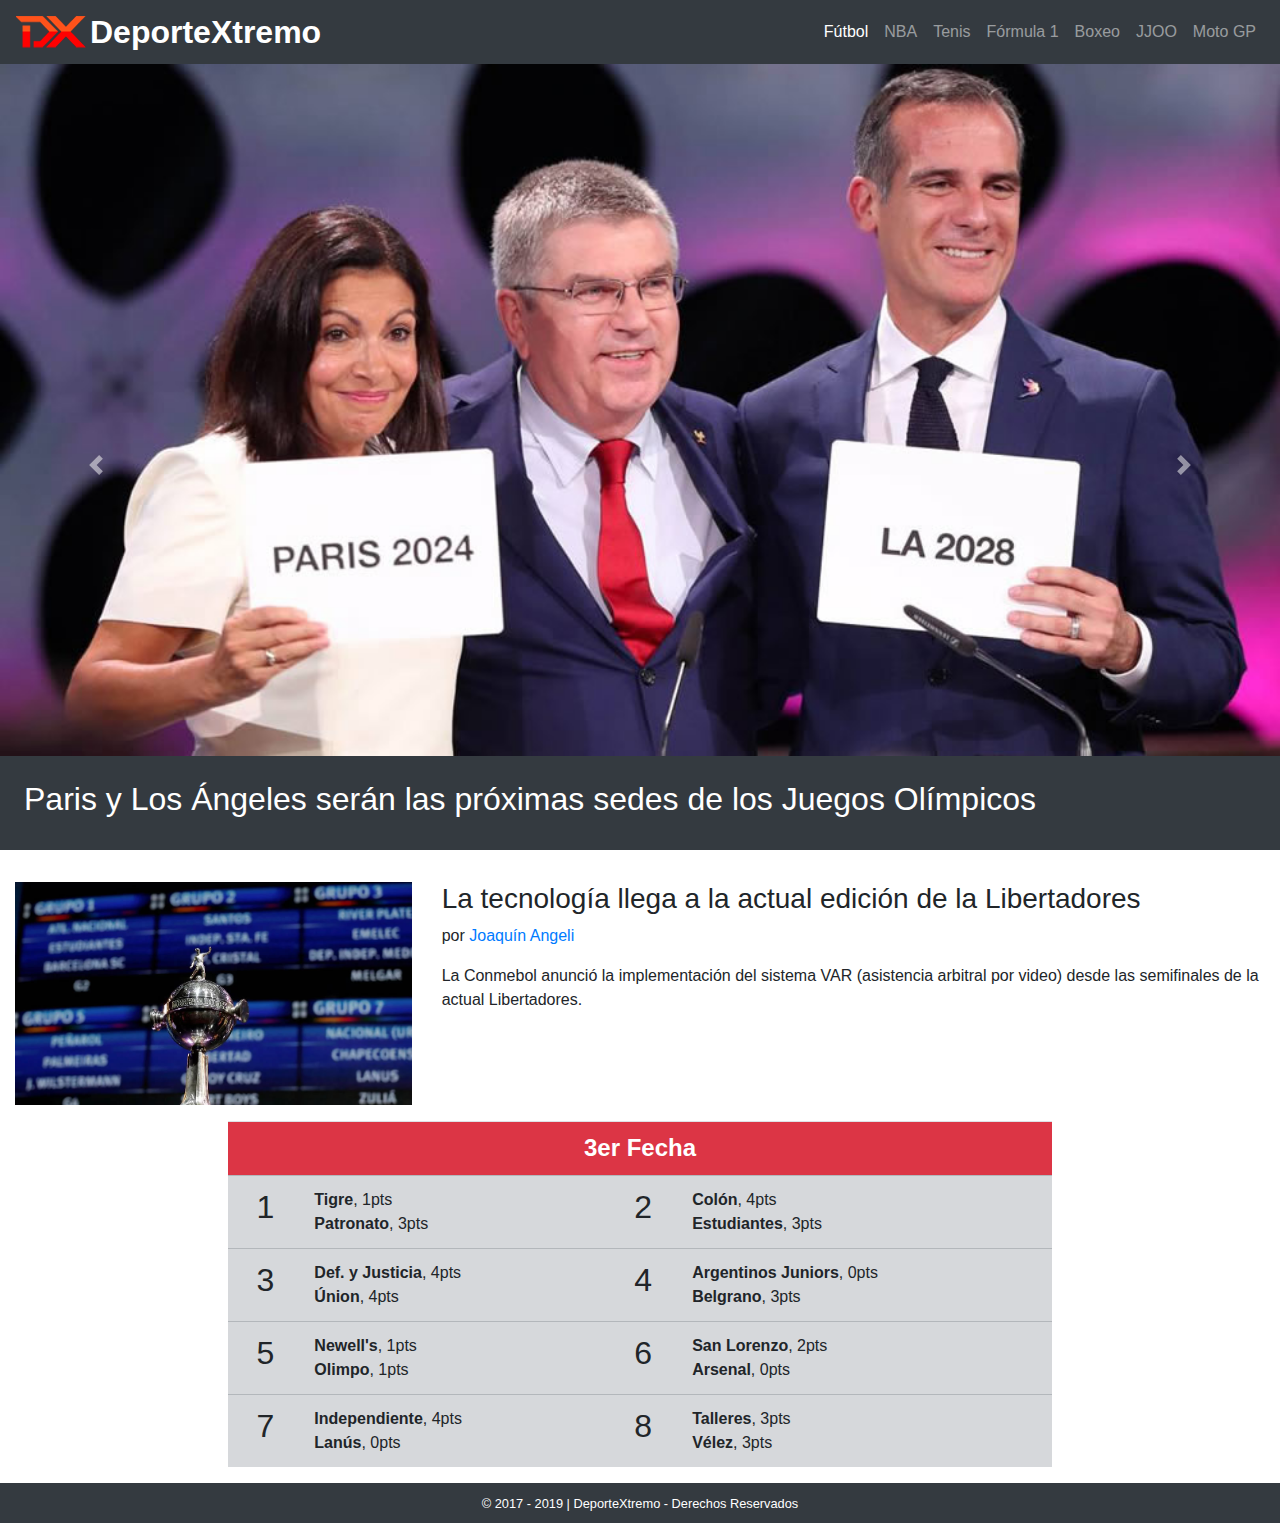
<file: index.html>
<!DOCTYPE html>
<html lang="es-AR">
	<head>
		<!-- Required meta tags -->
		<meta charset="utf-8">
		<meta name="viewport" content="width=device-width,initial-scale=1,shrink-to-fit=no">
		<!-- Primary Meta Tags -->
		<meta name="title" content="DX - DeporteXtremo">
		<meta name="description" content="Todas las noticias del mundo deportivo en un solo lugar ¡Viví eXtremo!">

		<!-- Open Graph / Facebook -->
		<meta property="og:type" content="website">
		<meta property="og:url" content="https://eant.github.io/EDD-FullstackEssentials/">
		<meta property="og:title" content="DX - DeporteXtremo">
		<meta property="og:description" content="Todas las noticias del mundo deportivo en un solo lugar ¡Viví eXtremo!">
		<meta property="og:image" content="img/f1.jpg">

		<!-- Twitter -->
		<meta property="twitter:card" content="summary_large_image">
		<meta property="twitter:url" content="https://eant.github.io/EDD-FullstackEssentials/">
		<meta property="twitter:title" content="DX - DeporteXtremo">
		<meta property="twitter:description" content="Todas las noticias del mundo deportivo en un solo lugar ¡Viví eXtremo!">
		<meta property="twitter:image" content="img/f1.jpg">

		<!-- Favicon -->
		<meta name="msapplication-TileColor" content="#343a40">
		<meta name="theme-color" content="#343a40">
		<link rel="apple-touch-icon" sizes="180x180" href="img/favicons/apple-touch-icon.png">
		<link rel="icon" sizes="32x32" type="image/png" href="img/favicons/favicon-32x32.png">
		<link rel="icon" sizes="16x16" type="image/png" href="img/favicons/favicon-16x16.png">
		<link rel="manifest" href="img/favicons/site.webmanifest">
		<link rel="mask-icon" href="img/favicons/safari-pinned-tab.svg" color="#343a40">
		<!-- Bootstrap CSS -->
		<link rel="stylesheet" href="css/bootstrap.min.css">
		<title>DX - DeporteXtremo</title>
	</head>

	<body>
		<nav class="navbar navbar-expand-lg navbar-dark bg-dark">

			<a class="navbar-brand d-flex align-items-center" href="#">
				<img src="img/logo.png">
				<h1 class="h2 mx-1 my-0 font-weight-bold">DeporteXtremo</h1>
			</a>

			<button class="navbar-toggler" type="button" data-toggle="collapse" data-target="#menu">
				<span class="navbar-toggler-icon"></span>
			</button>

			<div class="collapse navbar-collapse justify-content-end" id="menu">
				<ul class="navbar-nav text-center text-center">
					<li class="active">
						<a class="nav-link" href="#">Fútbol</a>
					</li>
					<li>
						<a class="nav-link" href="#">NBA</a>
					</li>
					<li>
						<a class="nav-link" href="#">Tenis</a>
					</li>
					<li>
						<a class="nav-link" href="#">Fórmula 1</a>
					</li>
					<li>
						<a class="nav-link" href="#">Boxeo</a>
					</li>
					<li>
						<a class="nav-link" href="#">JJOO</a>
					</li>
					<li>
						<a class="nav-link" href="#">Moto GP</a>
					</li>
				</ul>
			</div>
		</nav>

		<section id="noticias-destacadas" class="carousel slide" data-ride="carousel">

			<div class="carousel-inner">
				
				<figure class="carousel-item active">
					<img class="d-block w-100" src="img/juegos-olimpicos.jpg">
					<figcaption class="bg-dark text-white p-4">
						<h2>Paris y Los Ángeles serán las próximas sedes de los Juegos Olímpicos</h2>
					</figcaption>
				</figure>

				<figure class="carousel-item">
					<img class="d-block w-100" src="img/f1.jpg">
					<figcaption class="bg-dark text-white p-4">
						<h2>Ricciardo marcó el ritmo en los libres de Azerbaiyán</h2>
					</figcaption>
				</figure>

				<figure class="carousel-item">
					<img class="d-block w-100" src="img/rally.jpg">
					<figcaption class="bg-dark text-white p-4">
						<h2>En Córdoba arrancó la 1er etapa del 38° Rally de la Argentina</h2>
					</figcaption>
				</figure>

			</div>
		
			<a class="carousel-control-prev" href="#noticias-destacadas" data-slide="prev">
				<span class="carousel-control-prev-icon"></span>
			</a>
			
			<a class="carousel-control-next" href="#noticias-destacadas" data-slide="next">
				<span class="carousel-control-next-icon"></span>
			</a>
		</section>

		<main class="container-fluid">
			<section id="ultimas-noticias" class="row">
				<article class="col-12 col-md-6 col-lg-12 py-3 noticia">

					<!-- Noticia #1 -->
					<div class="row">
						<!-- Inicio Noticia -->
						<div class="col-12 col-lg-4 noticia-img">
							<img src="img/sorteo-libertadores.jpg" class="img-fluid">
						</div>
						<div class="col-12 col-lg-8 noticia-txt">
							<h3>La tecnología llega a la actual edición de la Libertadores</h3>
							<p>por <a href="#">Joaquín Angeli</a></p>
							<p>La Conmebol anunció la implementación del sistema VAR (asistencia arbitral por video) desde las semifinales de la actual Libertadores.</p>
						</div>
						<!-- Fin Noticia -->
					</div>

				</article>
				
			</section>

			<section id="tabla-posiciones" class="row">
				<div class="col-xl-8 offset-xl-2">

					<div class="table-responsive">
						<table class="table table-hover">

							<tr class="bg-danger text-white text-center">
								<th colspan="4" class="h4 font-weight-bold">3er Fecha</th>
							</tr>

							<tr class="table-secondary">
								<td class="h2 text-center">1</td>
								<td><strong>Tigre</strong>, 1pts<br><strong>Patronato</strong>, 3pts</td>
								<td class="h2 text-center">2</td>
								<td><strong>Colón</strong>, 4pts<br><strong>Estudiantes</strong>, 3pts</td>
							</tr>

							<tr class="table-secondary">
								<td class="h2 text-center">3</td>
								<td><strong>Def. y Justicia</strong>, 4pts<br><strong>Únion</strong>, 4pts</td>
								<td class="h2 text-center">4</td>
								<td><strong>Argentinos Juniors</strong>, 0pts<br><strong>Belgrano</strong>, 3pts</td>
							</tr>

							<tr class="table-secondary">
								<td class="h2 text-center">5</td>
								<td><strong>Newell's</strong>, 1pts<br><strong>Olimpo</strong>, 1pts</td>
								<td class="h2 text-center">6</td>
								<td><strong>San Lorenzo</strong>, 2pts<br><strong>Arsenal</strong>, 0pts</td>
							</tr>

							<tr class="table-secondary">
								<td class="h2 text-center">7</td>
								<td><strong>Independiente</strong>, 4pts<br><strong>Lanús</strong>, 0pts</td>
								<td class="h2 text-center">8</td>
								<td><strong>Talleres</strong>, 3pts<br><strong>Vélez</strong>, 3pts</td>
							</tr>

						</table>
					</div>

				</div>
			</section>
		</main>
		<footer class="p-2 bg-dark text-white text-center">
			<small>&copy; 2017 - 2019 |	 DeporteXtremo - Derechos Reservados</small>
		</footer>
		<!-- Optional JavaScript -->
		<!-- jQuery first, then Popper.js, then Bootstrap JS -->
		<script src="js/jquery-3.3.1.slim.min.js"></script>
		<script src="js/popper.min.js"></script>
		<script src="js/bootstrap.min.js"></script>

		<script>
			
			let ajax = new XMLHttpRequest()

// https://reqres.in/api/users?page=2
			ajax.open( "GET" ,"https://nicomagno24.github.io/PWFE-M1-11/")
			ajax.onload = function(){	 // si se ejecuta el onload la peticion fue exitosa

				let response = ajax.response 

				//verifica los codigos de respuesta
				if(ajax.status == 200){
					//respuesta exitosa

					console.log("antes del parseo")

					console.log(response)

					console.log("despues del parseo")

					let datos = JSON.parse(response)

					console.log(datos)

					//procesar los datos
					//usuarios.noticias(nombre del json).foreach(function(objeto del json))
					datos.noticias.forEach( function(noticia){

						//manipular los datos individualizados, son los campos del JSON
						console.log(`Noticia del dia ${noticia.titulo} \n por ${noticia.autor}`)

					})	


					//armar archivo "noticias.json" que contenga las noticias del word y buscar 6 noticias mas (10 total, titulo, autor, contenido; incorporar una imagen a cada una )


				}else{
					ajax.onerror()	
				}

			}

			ajax.onerror = function(){
				alert("datos no disponibles")
			}

			ajax.send()


			let noticia = ["La tecnología llega a la actual edición de la Libertadores", "Joaquín Angeli", "La Conmebol anunció la implementación del sistema VAR (asistencia arbitral por video) desde las semifinales de la actual Libertadores."]

			let noticiaObjeto = {

				titulo: "Comenzó la venta de entradas para el Mundial de Rusia 2018",
				autor: "Laura Smasnatta",
				contenido: "Hoy se abrió la venta al público de tickets, a través del sitio oficial de la FIFA. El proceso se dividirá en dos partes y los espectadores deberán solicitar una tarjeta de hincha Fan ID"

			}

		</script>

	</body>

</html>
</file>
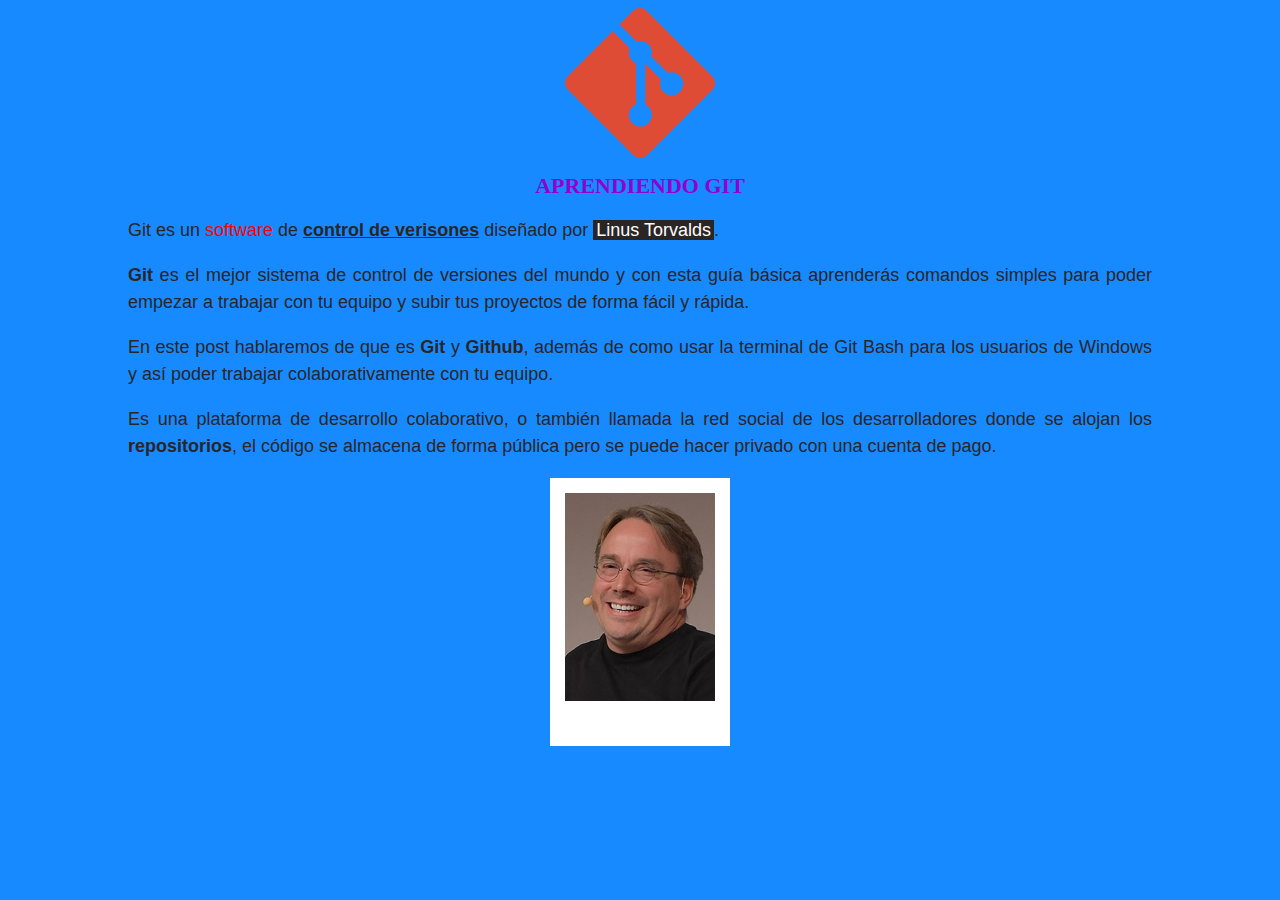
<file: docs/index.html>
<!DOCTYPE html>
<html>
	<head>
		<meta charset="utf-8">
		<meta http-equiv="X-UA-Compatible" content="IE=edge">
		<title>primera pagina para git</title>
		<link rel="stylesheet" href="">

		<!-- trae los estilos css -->
		<link rel="stylesheet" type="text/css" href="css/style.css">

		<style>
		/* 
		selector{
			propiedad: valor;
			propiedad: valor;
			propiedad: valor;
		}
		*/
		</style>				

		
	</head>
	<body>

		<img src="img/git-logo.png" width="150">

		<h1>
			Aprendiendo Git
		</h1>

		<p>Git es un <span>software</span> de <strong style="text-decoration: underline;">control de verisones</strong> diseñado por <a href="https://es.wikipedia.org/wiki/Linus_Torvalds" target="_blank">Linus Torvalds</a>.</p>


		<p>
			<strong>Git</strong> es el mejor sistema de control de versiones del mundo y con esta guía básica aprenderás comandos simples para poder empezar a trabajar con tu equipo y subir tus proyectos de forma fácil y rápida.
		</p>


		<p>
			En este post hablaremos de que es <strong>Git</strong> y <strong>Github</strong>, además de como usar la terminal de Git Bash para los usuarios de Windows y así poder trabajar colaborativamente con tu equipo.
		</p>

		
		<p>
			Es una plataforma de desarrollo colaborativo, o también llamada la red social de los desarrolladores donde se alojan los <strong>repositorios</strong>, el código se almacena de forma pública pero se puede hacer privado con una cuenta de pago.
		</p>

		<img id="foto-polaroid" src="img/torvalds.jpg">

		<!-- ubicar los scripts al final de la pagina -->
		<script>
			
			document.getElementById("foto-polaroid").onclick = function(){

				alert("no se olviden de pushear los cambios")

			}

		</script>

		
	</body>

</html>
</file>
<file: docs/css/style.css>
/* Estilos generales */

body {
	font-family: "Helvetica", "Arial", "Open Sans", sans-serif;
	font-size: 18px;
	color: #2b2626;
	width: 80%;
	margin-left: auto;
	margin-right: auto;
	background-color: #178aff;
}

h1 {
	font-family: "Tahoma";
	color: darkviolet;
	font-size: 22px;
	text-transform: uppercase;
	text-align: center;
}

span {
	color: red;
}

/* saco subrrayado del vinculo y cambio el color*/
a {
	text-decoration: none;
	color: #FFFFFF;
	background-color: #2b2626;
	padding-left: 3px;
	padding-right: 3px;

}

a:hover {
	color: grey;
	background-color: #FFFFFF;
}

p {
	text-align: justify;
	/* interlineado */
	line-height: 1.5;
}

img {
	/* display hace que la imagen se vea como caja, aplica a cualquier etiqueta  */
	display: block;
	margin-left: auto;
	margin-right: auto;
}

/* elemento que tiene un id, mezcla los atributos de etiqueta con id, sobreescribe los asignados al id */
#foto-polaroid {

	margin: 15px auto 15px auto;
	width: 150px;
	border-left: solid 15px #FFFFFF;
	border-right: solid 15px #FFFFFF;
	border-top: solid 15px #FFFFFF;
	border-bottom: solid 45px #FFFFFF;



}
</file>
